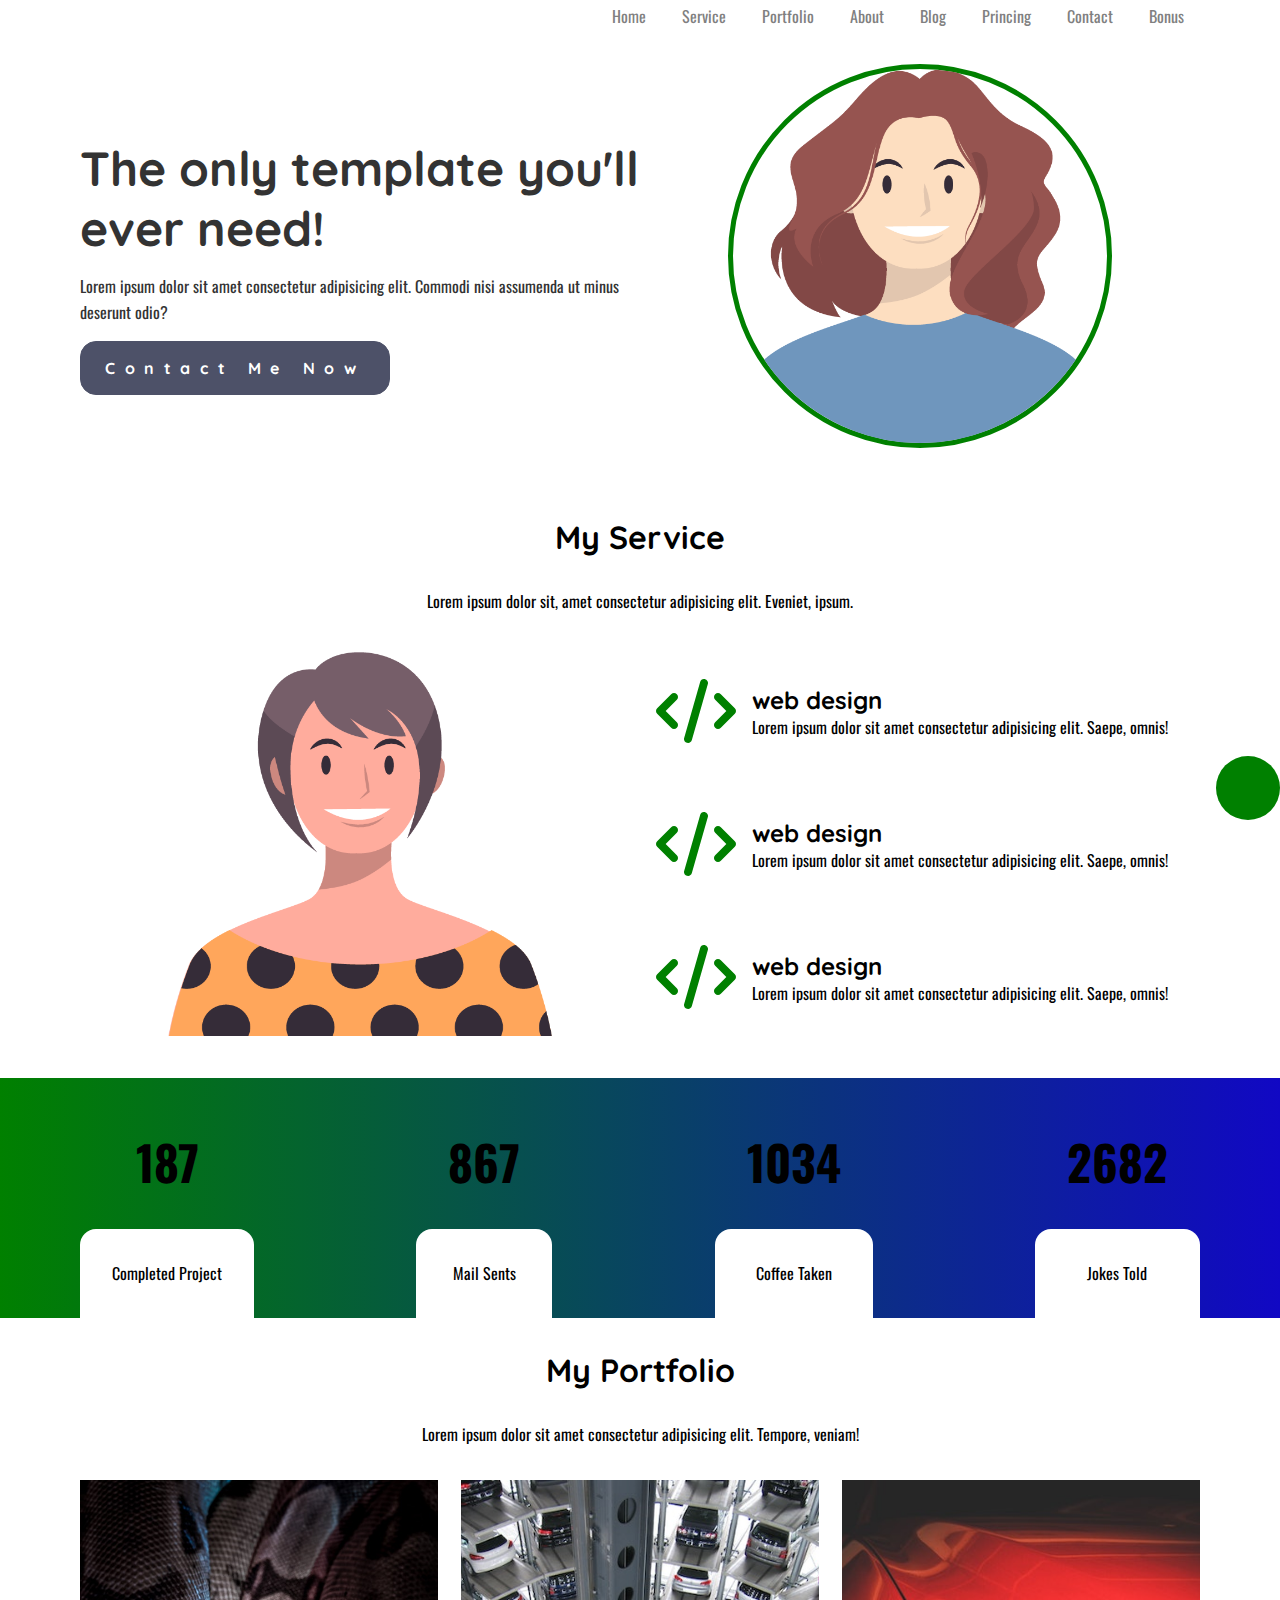
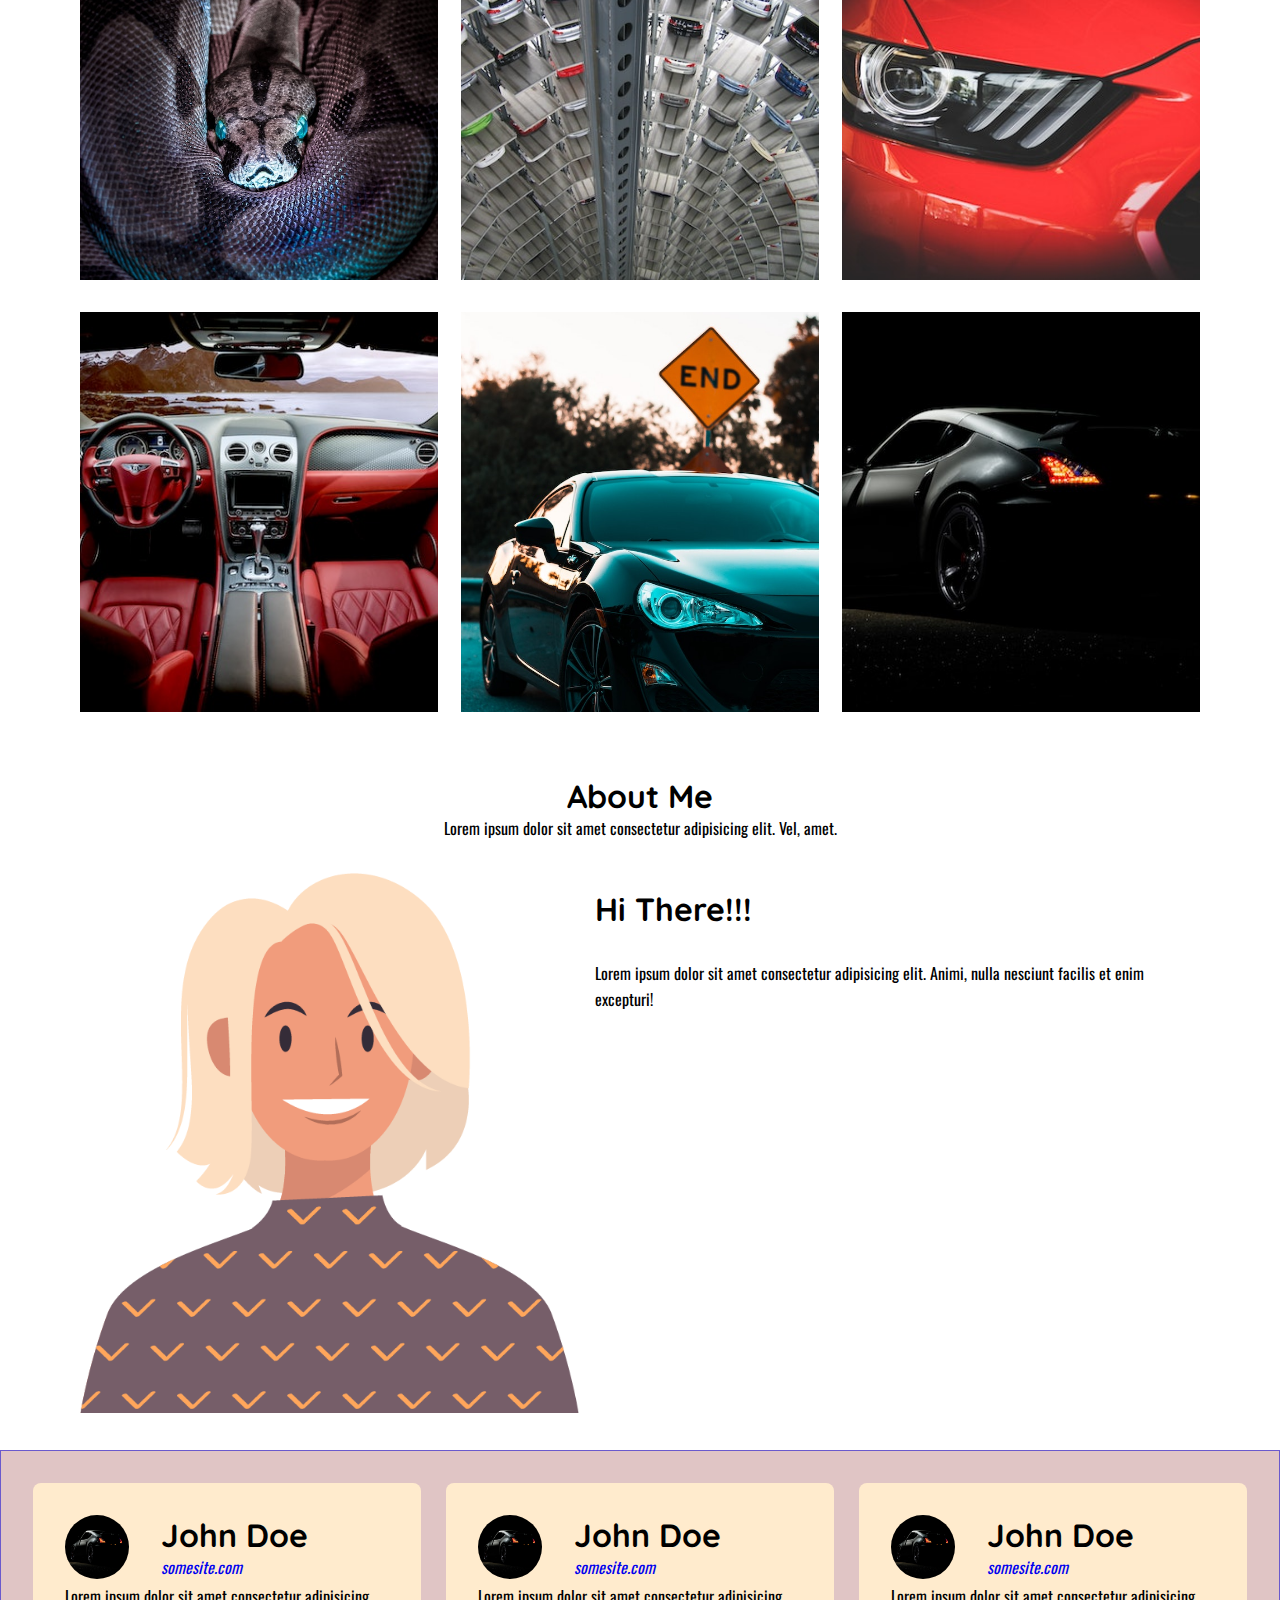
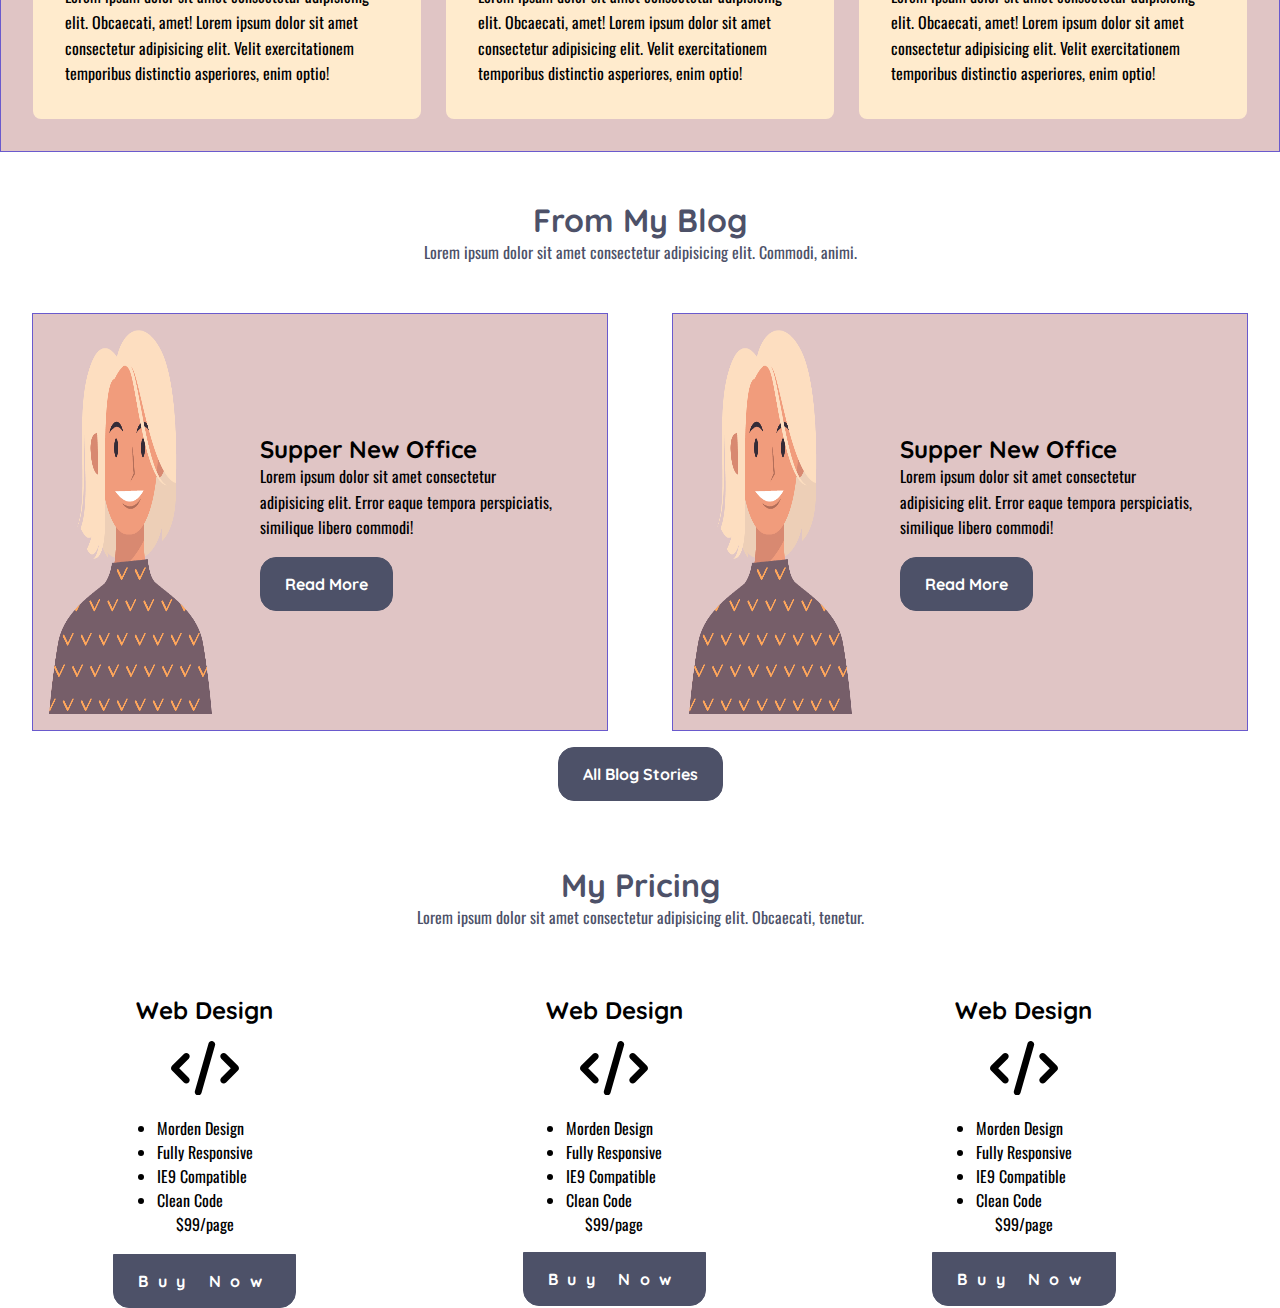
<file: index.html>
<!DOCTYPE html>
<html lang="en">
<head>
    <meta charset="UTF-8">
    <meta http-equiv="X-UA-Compatible" content="IE=edge">
    <meta name="viewport" content="width=device-width, initial-scale=1.0">
    <title>portfolio</title>
    
    <link rel="stylesheet" href="https://cdnjs.cloudflare.com/ajax/libs/font-awesome/6.2.0/css/all.min.css" integrity="sha512-xh6O/CkQoPOWDdYTDqeRdPCVd1SpvCA9XXcUnZS2FmJNp1coAFzvtCN9BmamE+4aHK8yyUHUSCcJHgXloTyT2A==" crossorigin="anonymous" referrerpolicy="no-referrer" />

    <link
    rel="stylesheet"
    href="https://cdnjs.cloudflare.com/ajax/libs/animate.css/4.1.1/animate.min.css"
  />

    <!-- custom css -->
    <link rel="stylesheet" href="css/style.css">
</head>
<body>
    <nav class="navbar animate__animated">
        <a href="#" class="navbar-logo">
            <i class="fa-solid fa-magnifying-glass"></i>
        </a>
            <button class="toggle">
                <i class="fa-solid fa-bars"></i>
            </button>
        <ul class="navbar-menu">
            <li><a href="#Home">Home</a></li>
            <li><a href="#Service">Service</a></li>
            <li><a href="#">Portfolio</a></li>
            <li><a href="#">About</a></li>
            <li><a href="#">Blog</a></li>
            <li><a href="#">Princing</a></li>
            <li><a href="#">Contact</a></li>
            <li><a href="#">Bonus</a></li>
        </ul>
    </nav>

    <section id="home">
         <div class="container">
            <div class="home-content">
                <h1 class="animate__animated animate__bounce" >The only template you'll ever need!</h1>
                <p>Lorem ipsum dolor sit amet consectetur adipisicing elit. Commodi nisi assumenda ut minus deserunt odio?</p>
                <a href="#" class="btn">Contact me now</a>
            </div>

            <div class="home-img">
                <img src="img/home-img.png" alt="">
            </div>
         </div>
    </section>

    <!-- service -->
    <section id="service">

        <div class="service-header">
            <h1 class="title">My Service</h1>
            <p>Lorem ipsum dolor sit, amet consectetur adipisicing elit. Eveniet, ipsum.</p>
        </div>

        <div class="container">
            <div class="service-body">
                <div class="service-img">
                    <img src="img/service-img.png" alt="">
                </div>
                <div class="service-content">
                    <div class="service-box">
                        <div class="service-box-img">
                            <svg xmlns="http://www.w3.org/2000/svg" viewBox="0 0 640 512"><!--! Font Awesome Pro 6.2.0 by @fontawesome - https://fontawesome.com License - https://fontawesome.com/license (Commercial License) Copyright 2022 Fonticons, Inc. --><path d="M392.8 1.2c-17-4.9-34.7 5-39.6 22l-128 448c-4.9 17 5 34.7 22 39.6s34.7-5 39.6-22l128-448c4.9-17-5-34.7-22-39.6zm80.6 120.1c-12.5 12.5-12.5 32.8 0 45.3L562.7 256l-89.4 89.4c-12.5 12.5-12.5 32.8 0 45.3s32.8 12.5 45.3 0l112-112c12.5-12.5 12.5-32.8 0-45.3l-112-112c-12.5-12.5-32.8-12.5-45.3 0zm-306.7 0c-12.5-12.5-32.8-12.5-45.3 0l-112 112c-12.5 12.5-12.5 32.8 0 45.3l112 112c12.5 12.5 32.8 12.5 45.3 0s12.5-32.8 0-45.3L77.3 256l89.4-89.4c12.5-12.5 12.5-32.8 0-45.3z"/>
                            </svg>
                        </div>
                        <div class="service-box-content">
                            <h2>web design</h2>
                            <p>Lorem ipsum dolor sit amet consectetur adipisicing elit. Saepe, omnis!</p>
                        </div>
                    </div>
                    <div class="service-box">
                        <div class="service-box-img">
                            <svg xmlns="http://www.w3.org/2000/svg" viewBox="0 0 640 512"><!--! Font Awesome Pro 6.2.0 by @fontawesome - https://fontawesome.com License - https://fontawesome.com/license (Commercial License) Copyright 2022 Fonticons, Inc. --><path d="M392.8 1.2c-17-4.9-34.7 5-39.6 22l-128 448c-4.9 17 5 34.7 22 39.6s34.7-5 39.6-22l128-448c4.9-17-5-34.7-22-39.6zm80.6 120.1c-12.5 12.5-12.5 32.8 0 45.3L562.7 256l-89.4 89.4c-12.5 12.5-12.5 32.8 0 45.3s32.8 12.5 45.3 0l112-112c12.5-12.5 12.5-32.8 0-45.3l-112-112c-12.5-12.5-32.8-12.5-45.3 0zm-306.7 0c-12.5-12.5-32.8-12.5-45.3 0l-112 112c-12.5 12.5-12.5 32.8 0 45.3l112 112c12.5 12.5 32.8 12.5 45.3 0s12.5-32.8 0-45.3L77.3 256l89.4-89.4c12.5-12.5 12.5-32.8 0-45.3z"/>
                            </svg>
                        </div>
                        <div class="service-box-content">
                            <h2>web design</h2>
                            <p>Lorem ipsum dolor sit amet consectetur adipisicing elit. Saepe, omnis!</p>
                        </div>
                    </div>
                    <div class="service-box">
                        <div class="service-box-img">
                            <svg xmlns="http://www.w3.org/2000/svg" viewBox="0 0 640 512"><!--! Font Awesome Pro 6.2.0 by @fontawesome - https://fontawesome.com License - https://fontawesome.com/license (Commercial License) Copyright 2022 Fonticons, Inc. --><path d="M392.8 1.2c-17-4.9-34.7 5-39.6 22l-128 448c-4.9 17 5 34.7 22 39.6s34.7-5 39.6-22l128-448c4.9-17-5-34.7-22-39.6zm80.6 120.1c-12.5 12.5-12.5 32.8 0 45.3L562.7 256l-89.4 89.4c-12.5 12.5-12.5 32.8 0 45.3s32.8 12.5 45.3 0l112-112c12.5-12.5 12.5-32.8 0-45.3l-112-112c-12.5-12.5-32.8-12.5-45.3 0zm-306.7 0c-12.5-12.5-32.8-12.5-45.3 0l-112 112c-12.5 12.5-12.5 32.8 0 45.3l112 112c12.5 12.5 32.8 12.5 45.3 0s12.5-32.8 0-45.3L77.3 256l89.4-89.4c12.5-12.5 12.5-32.8 0-45.3z"/>
                            </svg>
                        </div>
                        <div class="service-box-content">
                            <h2>web design</h2>
                            <p>Lorem ipsum dolor sit amet consectetur adipisicing elit. Saepe, omnis!</p>
                        </div>
                    </div>
                </div>
            </div>
        </div>
    </section>

    <section class="project"> 
        <div class="container">
            <div class="project-box">
                <span>187</span>
                <p>Completed Project</p>
            </div>
            <div class="project-box">
                <span>867</span>
                <p>Mail Sents</p>
            </div>
            <div class="project-box">
                <span>1034</span>
                <p>Coffee Taken</p>
            </div>
            <div class="project-box">
                <span>2682</span>
                <p>Jokes Told</p>
            </div>
        </div>
    </section>

    <section id="portfolio">
        <h1 class="title">My Portfolio</h1>
        <p>Lorem ipsum dolor sit amet consectetur adipisicing elit. Tempore, veniam!</p>
        <div class="container">
            <div class="portfolio-box">
                <div class="portfolio-box-img">
                    <img src="./photo1.jpg" alt="">
                </div>
                <div class="portfolio-box-text">
                    Awesome Work
                </div>
            </div>
            <div class="portfolio-box">
                <div class="portfolio-box-img">
                    <img src="photo2.jpg" alt="">
                </div>
                <div class="portfolio-box-text">
                    Awesome Work
                </div>
            </div>
            <div class="portfolio-box">
                <div class="portfolio-box-img">
                    <img src="photo3.jpg" alt="">
                </div>
                <div class="portfolio-box-text">
                    Awesome Work
                </div>
            </div>
            <div class="portfolio-box">
                <div class="portfolio-box-img">
                    <img src="photo4.jpg" alt="">
                </div>
                <div class="portfolio-box-text">
                    Awesome Work
                </div>
            </div>
            <div class="portfolio-box">
                <div class="portfolio-box-img">
                    <img src="photo5.jpg" alt="">
                </div>
                <div class="portfolio-box-text">
                    Awesome Work
                </div>
            </div>
            <div class="portfolio-box">
                <div class="portfolio-box-img">
                    <img src="photo6.jpg" alt="">
                </div>
                <div class="portfolio-box-text">
                    Awesome Work
                </div>
            </div>
        </div>
    </section>

    <section id="about">
        <div class="about-header">
            <div>
                <h1>About Me</h1>
                <p>Lorem ipsum dolor sit amet consectetur adipisicing elit. Vel, amet.</p>
            </div>
        </div>
        <div class="container">
            <div class="about-img">
                <img src="img/about-img.png" alt="">
            </div>
            <div class="about-box">
                <h1>Hi There!!!</h1>
                <p>Lorem ipsum dolor sit amet consectetur adipisicing elit. Animi, nulla nesciunt facilis et enim excepturi!</p>
                <div class="about-icon">
                    <i class="fa-solid fa-face-smile"></i>
                    <i class="fa-solid fa-basketball"></i>
                </div>
            </div>
            
        </div>
    </section>
    
    <section class="flex">
        <div class="parent-box">
            <div class="container-flex">
                <div class="container-photo">
                <img src="photo6.jpg" alt="">
                </div>
                <div class="container-box">
                <h1>John Doe</h1>
                <a href="#">somesite.com</a>
                </div>
            </div>
            <p class="para">Lorem ipsum dolor sit amet consectetur adipisicing elit. Obcaecati, amet!
            Lorem ipsum dolor sit amet consectetur adipisicing elit. Velit exercitationem temporibus distinctio asperiores, enim optio!
            </p>
        </div>
        <div class="parent-box">
            <div class="container-flex">
                <div class="container-photo">
                <img src="photo6.jpg" alt="">
                </div>
                <div class="container-box">
                <h1>John Doe</h1>
                <a href="#">somesite.com</a>
                </div>
            </div>
            <p class="para">Lorem ipsum dolor sit amet consectetur adipisicing elit. Obcaecati, amet!
            Lorem ipsum dolor sit amet consectetur adipisicing elit. Velit exercitationem temporibus distinctio asperiores, enim optio!
            </p>
        </div>
        <div class="parent-box">
            <div class="container-flex">
                <div class="container-photo">
                <img src="photo6.jpg" alt="">
                </div>
                <div class="container-box">
                <h1>John Doe</h1>
                <a href="#">somesite.com</a>
                </div>
            </div>
            <p class="para">Lorem ipsum dolor sit amet consectetur adipisicing elit. Obcaecati, amet!
            Lorem ipsum dolor sit amet consectetur adipisicing elit. Velit exercitationem temporibus distinctio asperiores, enim optio!
            </p>
        </div>
    </section>

    <section id="blog">
        <div class="blog-header">
            <h1>From My Blog</h1>
            <p>Lorem ipsum dolor sit amet consectetur adipisicing elit. Commodi, animi.</p>            
        </div>
        <div class="blog-body">
            <div class="blog-container">
                <div class="container-img">
                    <img src="img/about-img.png" alt="">
                </div>
                <div class="container-body">
                    <h2>Supper New Office</h2>
                    <p>Lorem ipsum dolor sit amet consectetur adipisicing elit. Error eaque tempora perspiciatis, similique libero commodi!</p>
                    <a href="#" class="btn">Read More</a>
                </div>
            </div>
            <div class="blog-container">
                <div class="container-img">
                    <img src="img/about-img.png" alt="">
                </div>
                <div class="container-body">
                    <h2>Supper New Office</h2>
                    <p>Lorem ipsum dolor sit amet consectetur adipisicing elit. Error eaque tempora perspiciatis, similique libero commodi!</p>
                    <a href="#" class="btn">Read More</a>
                </div>
            </div>
        </div>  
        <div class="blog-btn">
            <a href="#" class="btn">All Blog Stories</a>
        </div>  
    </section>
    <section id="pricing">
        <div class="pricing-header">
            <h1>My Pricing</h1>
            <p>Lorem ipsum dolor sit amet consectetur adipisicing elit. Obcaecati, tenetur.</p>
        </div>
        <div class="pricing-container">
            <div class="pricing-body">
                <h2>Web Design</h2>
                <div class="pricing-body-img">
                    <svg xmlns="http://www.w3.org/2000/svg" viewBox="0 0 640 512"><!--! Font Awesome Pro 6.2.0 by @fontawesome - https://fontawesome.com License - https://fontawesome.com/license (Commercial License) Copyright 2022 Fonticons, Inc. --><path d="M392.8 1.2c-17-4.9-34.7 5-39.6 22l-128 448c-4.9 17 5 34.7 22 39.6s34.7-5 39.6-22l128-448c4.9-17-5-34.7-22-39.6zm80.6 120.1c-12.5 12.5-12.5 32.8 0 45.3L562.7 256l-89.4 89.4c-12.5 12.5-12.5 32.8 0 45.3s32.8 12.5 45.3 0l112-112c12.5-12.5 12.5-32.8 0-45.3l-112-112c-12.5-12.5-32.8-12.5-45.3 0zm-306.7 0c-12.5-12.5-32.8-12.5-45.3 0l-112 112c-12.5 12.5-12.5 32.8 0 45.3l112 112c12.5 12.5 32.8 12.5 45.3 0s12.5-32.8 0-45.3L77.3 256l89.4-89.4c12.5-12.5 12.5-32.8 0-45.3z"/>
                    </svg>
                </div>
                <ul>
                    <li>Morden Design</li>
                    <li>Fully Responsive</li>
                    <li>IE9 Compatible</li>
                    <li>Clean Code</li>
                </ul>
                <p><span>$99</span>/page</p>
                <a href="#" class="btn">Buy now</a>
            </div>
            <div class="pricing-body">
                <h2>Web Design</h2>
                <div class="pricing-body-img">
                    <svg xmlns="http://www.w3.org/2000/svg" viewBox="0 0 640 512"><!--! Font Awesome Pro 6.2.0 by @fontawesome - https://fontawesome.com License - https://fontawesome.com/license (Commercial License) Copyright 2022 Fonticons, Inc. --><path d="M392.8 1.2c-17-4.9-34.7 5-39.6 22l-128 448c-4.9 17 5 34.7 22 39.6s34.7-5 39.6-22l128-448c4.9-17-5-34.7-22-39.6zm80.6 120.1c-12.5 12.5-12.5 32.8 0 45.3L562.7 256l-89.4 89.4c-12.5 12.5-12.5 32.8 0 45.3s32.8 12.5 45.3 0l112-112c12.5-12.5 12.5-32.8 0-45.3l-112-112c-12.5-12.5-32.8-12.5-45.3 0zm-306.7 0c-12.5-12.5-32.8-12.5-45.3 0l-112 112c-12.5 12.5-12.5 32.8 0 45.3l112 112c12.5 12.5 32.8 12.5 45.3 0s12.5-32.8 0-45.3L77.3 256l89.4-89.4c12.5-12.5 12.5-32.8 0-45.3z"/>
                    </svg>
                </div>
                <ul>
                    <li>Morden Design</li>
                    <li>Fully Responsive</li>
                    <li>IE9 Compatible</li>
                    <li>Clean Code</li>
                </ul>
                <span>$99/page</span>
                <a href="#" class="btn">Buy now</a>
            </div>
            <div class="pricing-body">
                <h2>Web Design</h2>
                <div class="pricing-body-img">
                    <svg xmlns="http://www.w3.org/2000/svg" viewBox="0 0 640 512"><!--! Font Awesome Pro 6.2.0 by @fontawesome - https://fontawesome.com License - https://fontawesome.com/license (Commercial License) Copyright 2022 Fonticons, Inc. --><path d="M392.8 1.2c-17-4.9-34.7 5-39.6 22l-128 448c-4.9 17 5 34.7 22 39.6s34.7-5 39.6-22l128-448c4.9-17-5-34.7-22-39.6zm80.6 120.1c-12.5 12.5-12.5 32.8 0 45.3L562.7 256l-89.4 89.4c-12.5 12.5-12.5 32.8 0 45.3s32.8 12.5 45.3 0l112-112c12.5-12.5 12.5-32.8 0-45.3l-112-112c-12.5-12.5-32.8-12.5-45.3 0zm-306.7 0c-12.5-12.5-32.8-12.5-45.3 0l-112 112c-12.5 12.5-12.5 32.8 0 45.3l112 112c12.5 12.5 32.8 12.5 45.3 0s12.5-32.8 0-45.3L77.3 256l89.4-89.4c12.5-12.5 12.5-32.8 0-45.3z"/>
                    </svg>
                </div>
                <ul>
                    <li>Morden Design</li>
                    <li>Fully Responsive</li>
                    <li>IE9 Compatible</li>
                    <li>Clean Code</li>
                </ul>
                <span>$99/page</span>
                <a href="#" class="btn">Buy now</a>
            </div>
        </div>
    </section>

    <div id="up">
        <i class="fa-solid fa-angle-up"></i>
    </div>
    <script src="js/script.js"></script>
</body>
</html>
</file>
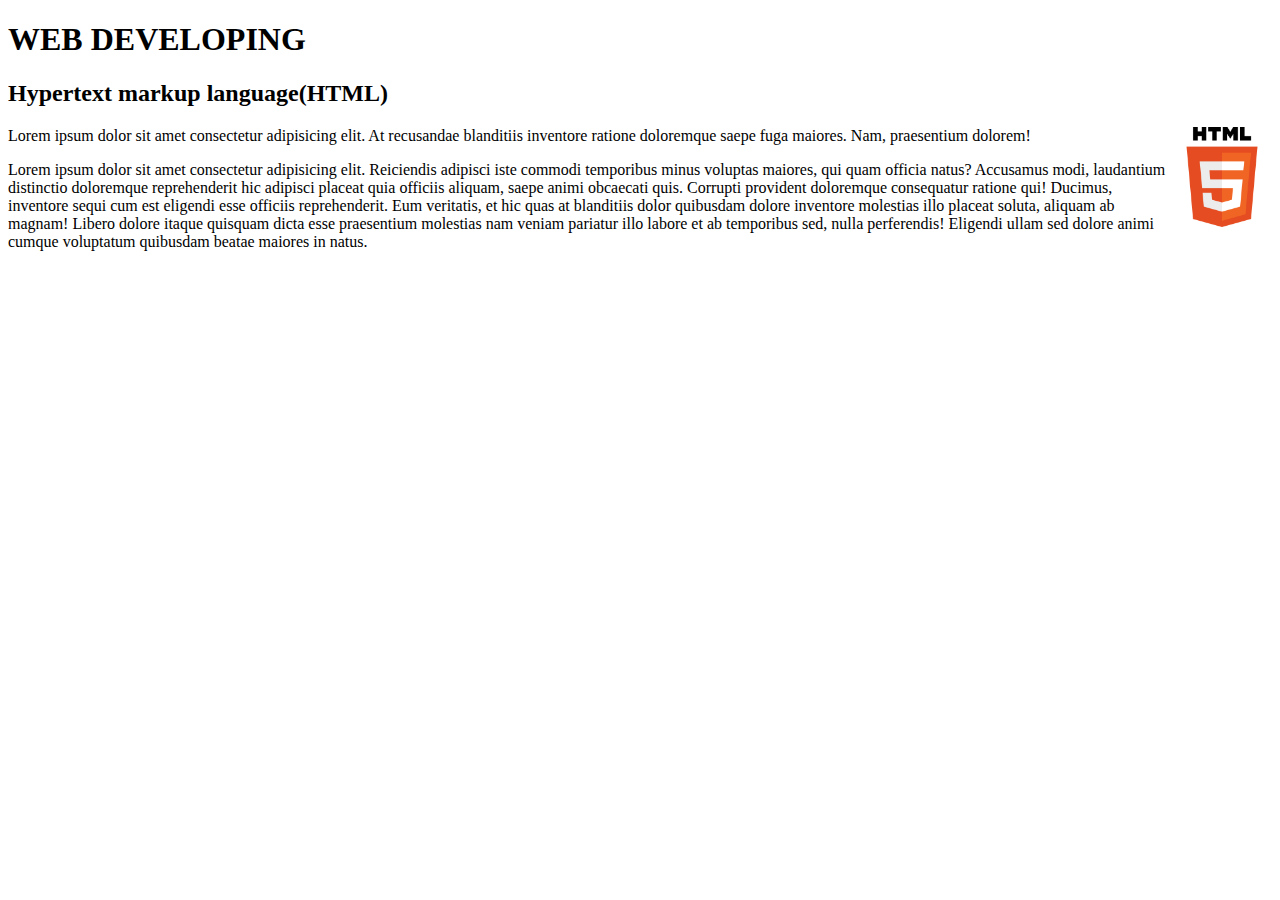
<file: homework.html>
<!DOCTYPE html>
<html lang="en">
<head>
    <meta charset="UTF-8">
    <meta http-equiv="X-UA-Compatible" content="IE=edge">
    <meta name="viewport" content="width=device-width, initial-scale=1.0">
    <title>Document</title>
    <link rel="stylesheet" href="homework.css">
</head>
<body>
    <h1>WEB DEVELOPING</h1>
    <div class="html">
        <h2>Hypertext markup language(HTML)</h2>
        <img src="htmlphoto.png" alt="">
        <p>Lorem ipsum dolor sit amet consectetur adipisicing elit. At recusandae blanditiis inventore ratione doloremque saepe fuga maiores. Nam, praesentium dolorem!</p>
        <p>Lorem ipsum dolor sit amet consectetur adipisicing elit. Reiciendis adipisci iste commodi temporibus minus voluptas maiores, qui quam officia natus? Accusamus modi, laudantium distinctio doloremque reprehenderit hic adipisci placeat quia officiis aliquam, saepe animi obcaecati quis. Corrupti provident doloremque consequatur ratione qui! Ducimus, inventore sequi cum est eligendi esse officiis reprehenderit. Eum veritatis, et hic quas at blanditiis dolor quibusdam dolore inventore molestias illo placeat soluta, aliquam ab magnam! Libero dolore itaque quisquam dicta esse praesentium molestias nam veniam pariatur illo labore et ab temporibus sed, nulla perferendis! Eligendi ullam sed dolore animi cumque voluptatum quibusdam beatae maiores in natus.</p>
    </div>
</body>
</html>
</file>
<file: css/style.css>
@import url('https://fonts.googleapis.com/css2?family=Oswald:wght@500;600;700&family=Quicksand:wght@700&display=swap');

body{
    font-family: 'Oswald', sans-serif;
}
h1,h2,h3,h4,h5,h6{
    font-family: 'Quicksand', sans-serif;
}
/* global */

html{
    scroll-behavior: smooth;
}
:root{--site-color: green;}
*{
    padding: 0;
    margin: 0;
    box-sizing: border-box;
    transition: all .7s;
} 

.btn{
    background-color: #4d5168;
    color: #fff;
    text-decoration: none;
    padding: 1rem 1.5rem;
    display: inline-block;
    border-radius: 1rem;
    border: 1px solid #4d5168;
    margin-top: 1rem;
    text-transform: capitalize;
    font-weight: bold;
    letter-spacing: .6rem;
    font-family: 'Quicksand', sans-serif;
}
.btn:hover{
    background-color: #fff;
    color: #4d5168;
}
.container{
    padding: 2rem 5rem;
}
p{
    line-height: 1.6rem;
    }
.title{
    padding: 2rem 0;
}

/* navbar */
.navbar{
    padding: 0rem 5rem ;
    /* border: 2px solid red; */
    display: flex;
    justify-content: space-between;
    align-items: center;
    flex-wrap: wrap;
}
.navbar li{
    /* padding: 1rem; */
    /* border: 1px solid blue ; */
    list-style: none;
    display: inline-block;
}
.navbar a{
    padding: 1rem;
    /* border: 1px solid yellow ; */
    text-decoration: none;
    color: grey;
}
.navbar li a:hover{
    color: var(--site-color);
}
.navbar-logo i{
    font-size: 2rem;
    color: var(--site-color);
}

.toggle{
    background-color: transparent;
    border: 0;
    font-size: 1.5rem;
    display: none;
}
.navbar.fixed {
    background-color: #4d5168;
    position: fixed;
    top: 0;
    left: 0;
    right: 0;
    /* width: 100%; */
}
/* Home */
#home .container{
    display: flex;
    flex-wrap: wrap;
    justify-content: center;
    align-items: center;
}
#home .home-content,
#home .home-img{
    width: 50%;
}
#home .home-img{
    text-align: center;
}
#home .home-img img{
    width: 30vw;
    height: 30vw;
    border-radius: 50%;
    border: 5px solid var(--site-color);
}
#home .home-content{
    color: #333;
}
#home .home-content h1{
    font-size: 3rem;
    margin: 1rem 0;
}

/* service */
#service .service-header{
    text-align: center;
}
.service-body{
    display: flex;
    flex-wrap: wrap;
    justify-content: center;
    align-items: center;
}
.service-body .service-img,
.service-body .service-content{
    width: 50%;
}
.service-img{
    text-align: center;
}
.service-body .service-img img{
    /* border: 1px solid var(--site-color);
    border-radius: 100%; */
    width: 30vw;
    height: 30vw;
}
.service-content .service-box{
    display: flex;
    flex-wrap: wrap;
    justify-content: center;
    align-items: center;
    padding: 1rem 0;
}
.service-box .service-box-img{
    width: 20%;
    padding: 1rem;
}
.service-box .service-box-content{
    width: 80%;
}
.service-box .service-box-img svg{
    fill: var(--site-color);
}

/* project */
.project{
    background: linear-gradient(to right, var(--site-color), #1108c4);
}

.project .container{
    display: flex;
    justify-content: space-between;
    padding-top: 0;
    padding-bottom: 0;
    flex-wrap: wrap;
}
.project .container .project-box{
    text-align: center;
}
.project .container .project-box span{
    font-size: 3rem;
    font-weight: bold;
    padding: 2rem;
    display: inline-block;
    margin-top: 1rem;
}
.project .container .project-box p{
    background-color: #fff;
    padding: 2rem;
    border-radius: 1rem 1rem 0rem 0rem;
}

/* portfolio */
#portfolio{
    text-align: center;
}
#portfolio .container{
    display: flex;
    flex-wrap: wrap;
    justify-content: space-between;
    align-items: center;
}
#portfolio .container .portfolio-box{
    width: 32%;
    height: 25rem;
    position: relative;
    margin-bottom: 2rem;
    overflow: hidden;
}
#portfolio .container .portfolio-box .portfolio-box-img{
    position: absolute;
    top: 0;
    left: 0;
    width: 100%;
    height: 100%;
}
#portfolio .container .portfolio-box .portfolio-box-img img{
    width: 100%;
    height: 100%;
    object-fit: cover;
}
#portfolio .container .portfolio-box .portfolio-box-text{
    position: absolute;
    background-color: rgba(175, 117, 117, 0.5);
    width: 100%;
    height: 100%;
    display: flex;
    justify-content: center;
    align-items: center;
    font-size: 1.5rem;
    font-family: 'Oswald', sans-serif;
    font-weight: bold;
    transform: translateY(-100%);
    }
#portfolio .container .portfolio-box:hover .portfolio-box-text{
    transform: translateY(0%);
}

/* about */
#about .about-header{
    text-align: center;
}
#about .container{
    display: flex;  
    flex-wrap: winrap;  
}
#about .container .about-box{
    padding: 1rem;
    width: 70%;
}

#about .container .about-box h1{
    font-size: 2rem;
    padding-bottom: 2rem;
}
#about .container .about-box p{
    padding-bottom: 2rem;
}

.container .about-img img{
    width: 100%;
}
#about .container .about-box .about-icon{
    font-size: 2rem;
    padding: 3rem;
    letter-spacing: 1rem;
}
#about .container .about-box .about-icon i:hover{
    color: var(--site-color);
}
    
/* flex */
.flex {
    padding: 2rem;
    /* align-items: center; */
    border: 1px solid slateblue;
    /* width: 32%; */
    display: flex;
    flex-wrap: wrap;
    justify-content: space-between;
    align-items: center;
    background-color: rgb(224, 197, 197);
}
.flex .parent-box{
    width: 32%;
    background-color: blanchedalmond;
    border-radius: 0.5rem;
    padding: 2rem;
}
.parent-box:hover{
    box-shadow: 0px 0px 10px #333;

}
.flex .container-flex{
    display: flex;
    flex-wrap: wrap;
}
.flex .container-flex .container-box a{
    text-decoration: none;
    font-style: italic;
}
.container-flex .container-photo img{
    /* border: 3px solid blue; */
    width: 100%;
    border-radius: 50%;
    width: 5vw;
    height: 5vw;
}
.flex .container-flex .container-box{
    padding-left: 2rem;
    /* border: 2px solid red; */
}
/***** blog ****/
.blog-header{
    text-align: center;
    padding: 3rem;
    color: #4d5168;
}
.blog-container{
    padding: 1rem;
    /* align-items: center; */
    border: 1px solid slateblue;
    width: 45%;
    display: flex;
    /* flex-wrap: wrap; */
    justify-content: space-between;
    align-items: center;
    background-color: rgb(224, 197, 197);
}

.blog-container .container-img{
    width: 30%;
    height: 30vw;
    /* height: 100%;border: 3px solid blue; */
}
.blog-container .container-img img {
    width: 100%;
    height: 100%;
}
.container-body a{
    letter-spacing: 0;
}
.blog-btn a{
    letter-spacing: 0;
}
.container-body{
    align-items: center;
    padding: 5rem 2rem 5rem 3rem;
    width: 70%;
    /* border: 3px solid blue; */
    justify-content: space-evenly;
    align-content: space-between;    
}
#blog .blog-body{
    display: flex;
    /* flex-wrap: wrap; */
    justify-content: space-around;
}
.blog-btn {
    text-align: center;
}
/* pricing */
.pricing-header{
    text-align: center;
    padding: 4rem;
    color: #4d5168;
}
.pricing-body{
    /* border: 1rem solid gold; */
    height: 300px;
    width: 32%;
    display: flex;  
    flex-direction: column;
    align-items: center;
}
.pricing-body  .pricing-body-img{
    width: 100px;
    padding: 1rem;
    color: #4d5168;
}
.pricing-body a{
    border-radius: 0rem 0rem 1rem 1rem;
}
.pricing-container{
    display: flex;
    flex-wrap: wrap;
}

#up{
   background-color: var(--site-color);
   position: fixed; 
   right: 0;
   bottom: 5rem;
   width: 4rem;
   height: 4rem;
   border-radius: 50%;
   color: #fff;
   font-size: 2rem;
   text-align: center;
   line-height: 4rem;
   cursor: pointer;
}
/******** Media Query ********/

    @media(max-width: 992px){
        .toggle{
            display: block;
        }
        .navbar-menu{
            /* display: none; */
            width: 100%;

        }
        .navbar-menu li{
            display: block;
        }
        /* .toggle:hover ~ .navbar-menu{
            display: block;
        } */

        /**** project ****/
        .project .container{
            padding-bottom: 2rem;
        }
        .project .container .project-box{
            width: 40%;
        }
        .project .container .project-box p{
            border-radius: 1rem;
        }
        /* portfolio */
        #portfolio .container .portfolio-box{
            width: 48%;
        }

    }

   @media(max-width: 768px){
    /*** home ***/
    #home .container{
        flex-wrap: wrap-reverse;
    }
    #home .home-content,
    #home .home-img{
        width: 100%;
        padding-bottom: 2rem;
    }
    #home .home-img img{
        width: 40vw;
        height: 40vw;
    }
}

   /* service */
   
@media(max-width: 576px){
    /*** service ***/
    .service-body .service-img,
    .service-body .service-content{
    width: 100%;
}
    .service-box .service-box-img,
    .service-box .service-box-content{
        width: 100%;
    }
    .service-box .service-box-img{
        text-align: center;
    }
    .service-box .service-box-content{
        text-align: justify;
    }
    .service-box .service-box-img{
        width: 10vw;
    }
    /* project */
    .project .container .project-box{
        width: 100%;
    }
    /* portfolio */
    #portfolio .container .portfolio-box{
        width: 100%;
    }
}   
@media(max-width : 678px){
    .flex{
        flex-direction: column;
    }
    .flex .parent-box{
        width: 100%;
        margin-bottom: 2rem;
    }
}
@media(max-width:768px){
    .blog-body{
        flex-direction: column;
    }
    .blog-container{
        width: 100%;
        margin-bottom: 2rem;
    }
}
.navbar-menu.active{
    display: block;
}
</file>
<file: homework.css>
.html img{
    width: 100px;
    height: 100px;
    float: right;
}
</file>
